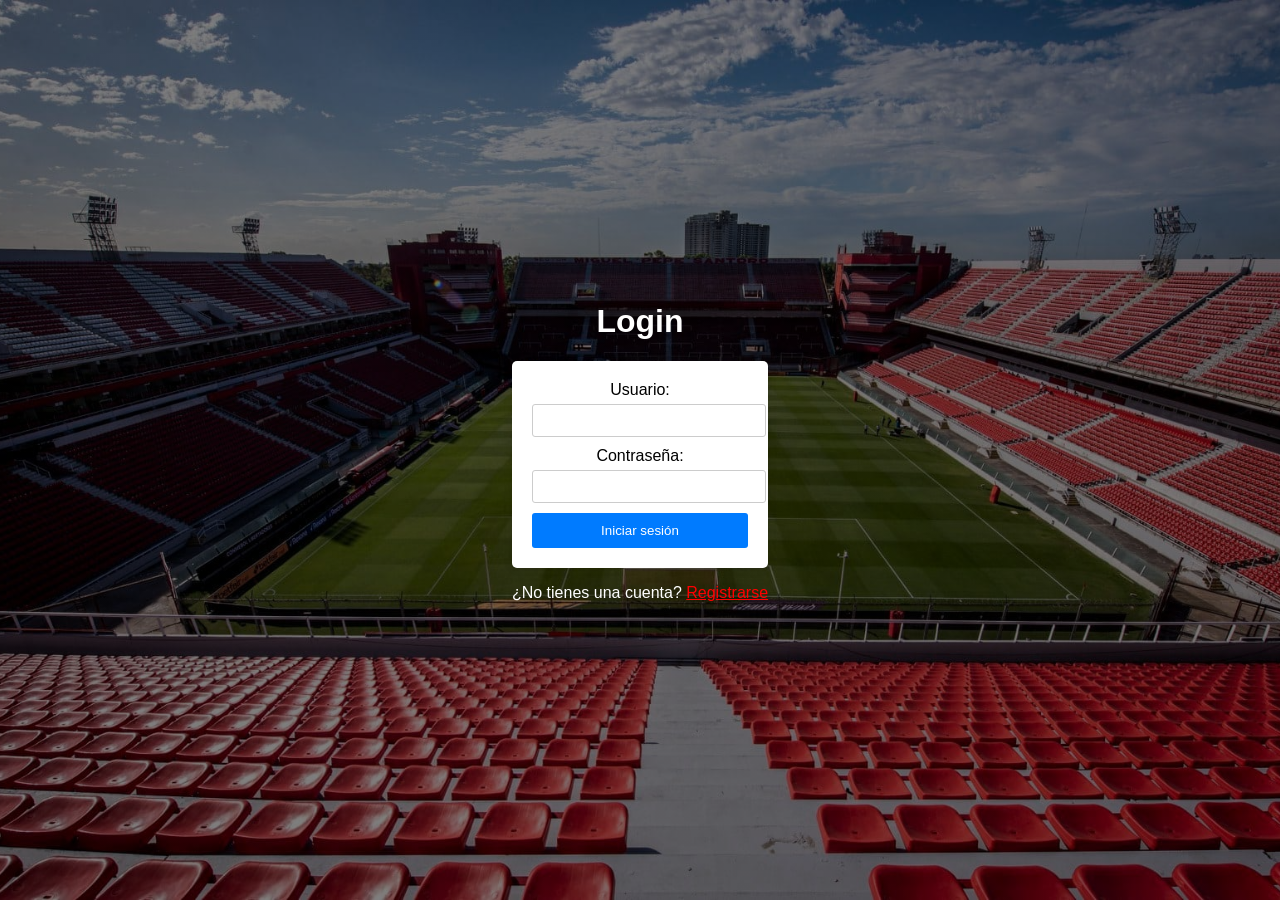
<file: login.html>
<!DOCTYPE html>
<html lang="es">
<head>
  <meta charset="UTF-8">
  <meta http-equiv="X-UA-Compatible" content="IE=edge">
  <meta name="viewport" content="width=device-width, initial-scale=1.0">
  <link rel="shortcut icon" href="./img/escudo-independiente-rojo-logo-01531108BB-seeklogo.com.png" type="image/png">
  <title>TodoRojo / Login</title>
  <link rel="stylesheet" href="style.css">
</head>
<body>
  <div class="container">
    <h1>Login</h1>
    <form id="loginForm" class="form">
      <label for="username">Usuario:</label>
      <input type="text" id="username" name="username" required><br>
      <label for="password">Contraseña:</label>
      <input type="password" id="password" name="password" required><br>
      <input type="submit" value="Iniciar sesión">
    </form>
    <p>¿No tienes una cuenta? <a href="register.html">Registrarse</a></p>
  </div>

  <script src="login.js"></script>
</body>
</html>
</file>
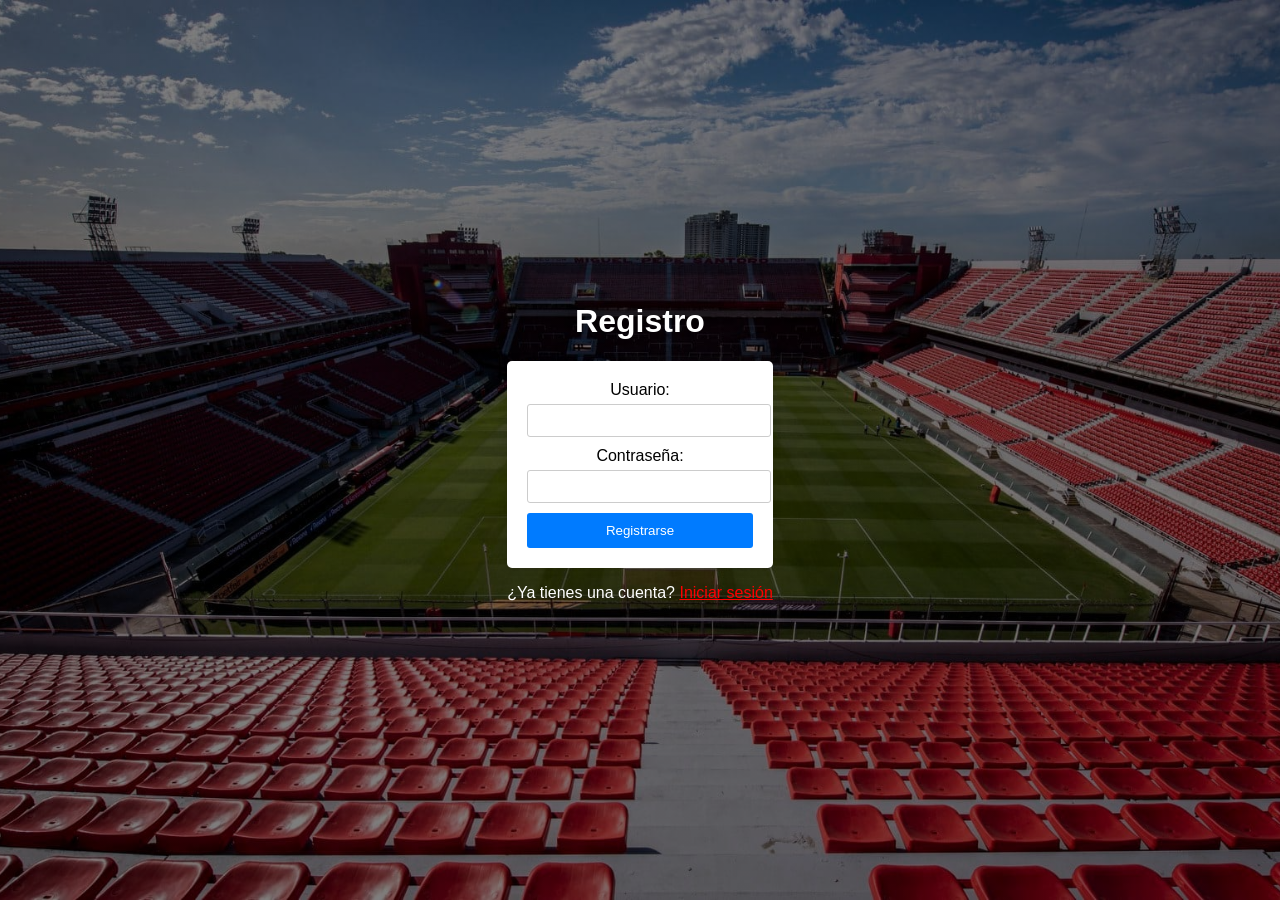
<file: register.html>
<!DOCTYPE html>
<html lang="es">
<head>
  <meta charset="UTF-8">
  <meta http-equiv="X-UA-Compatible" content="IE=edge">
  <meta name="viewport" content="width=device-width, initial-scale=1.0">
  <link rel="shortcut icon" href="./img/escudo-independiente-rojo-logo-01531108BB-seeklogo.com.png" type="image/png">
  <title>TodoRojo / Registro</title>
  <link rel="stylesheet" href="style.css">
</head>
<body>
  <div class="container">
    <h1>Registro</h1>
    <form id="registerForm" class="form">
      <label for="username">Usuario:</label>
      <input type="text" id="username" name="username" required><br>
      <label for="password">Contraseña:</label>
      <input type="password" id="password" name="password" required><br>
      <input type="submit" value="Registrarse">
    </form>
    <p>¿Ya tienes una cuenta? <a href="login.html">Iniciar sesión</a></p>
  </div>

  <script src="register.js"></script>
</body>
</html>
</file>
<file: style.css>
body {
  font-family: Arial, sans-serif;
  margin: 0;
  padding: 0;
  display: flex;
  justify-content: center;
  align-items: center;
  height: 100vh;
  background-color: #f4f4f4;
  


  
  background-image: linear-gradient(
        0deg,
        rgba(0,0,0,0.5),
        rgba(0,0,0,0.5)
            
        )
        ,url(./img/cancha-optimizado.jpg);
    background-repeat: no-repeat;
    background-size: cover;
    background-position: center;
  

}

body h1{
  color: white;
}

.container {
  text-align: center;
}

.container p{
  color: white;
}

.container a{
  color: red;
}

.form {
  background: #fff;
  padding: 20px;
  border-radius: 5px;
  box-shadow: 0 0 10px rgba(0, 0, 0, 0.1);
}

label {
  display: block;
  margin-bottom: 5px;
}

input[type="text"],
input[type="password"] {
  width: 100%;
  padding: 8px;
  margin-bottom: 10px;
  border: 1px solid #ccc;
  border-radius: 3px;
}

input[type="submit"] {
  width: 100%;
  padding: 10px;
  border: none;
  border-radius: 3px;
  background-color: #007bff;
  color: #fff;
  cursor: pointer;
  transition: background-color 0.3s ease;
}

input[type="submit"]:hover {
  background-color: #0056b3;
}
</file>
